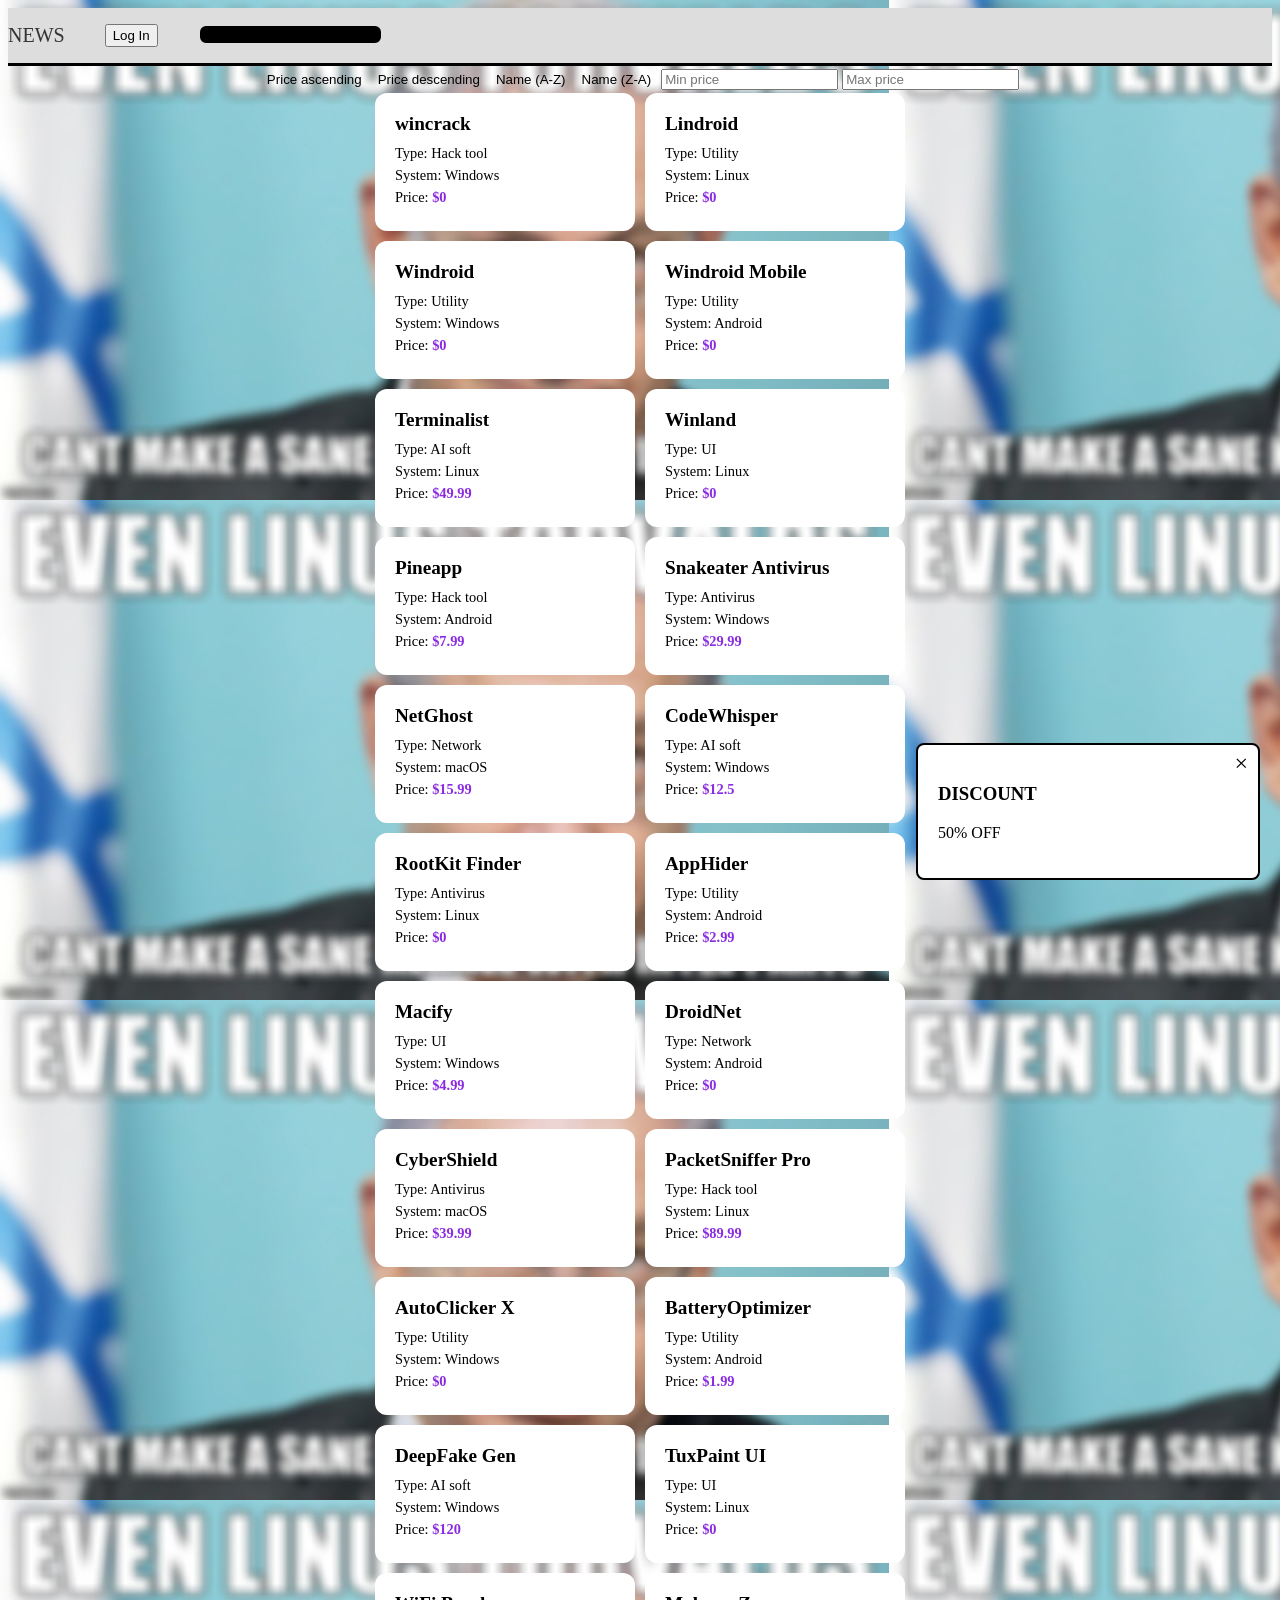
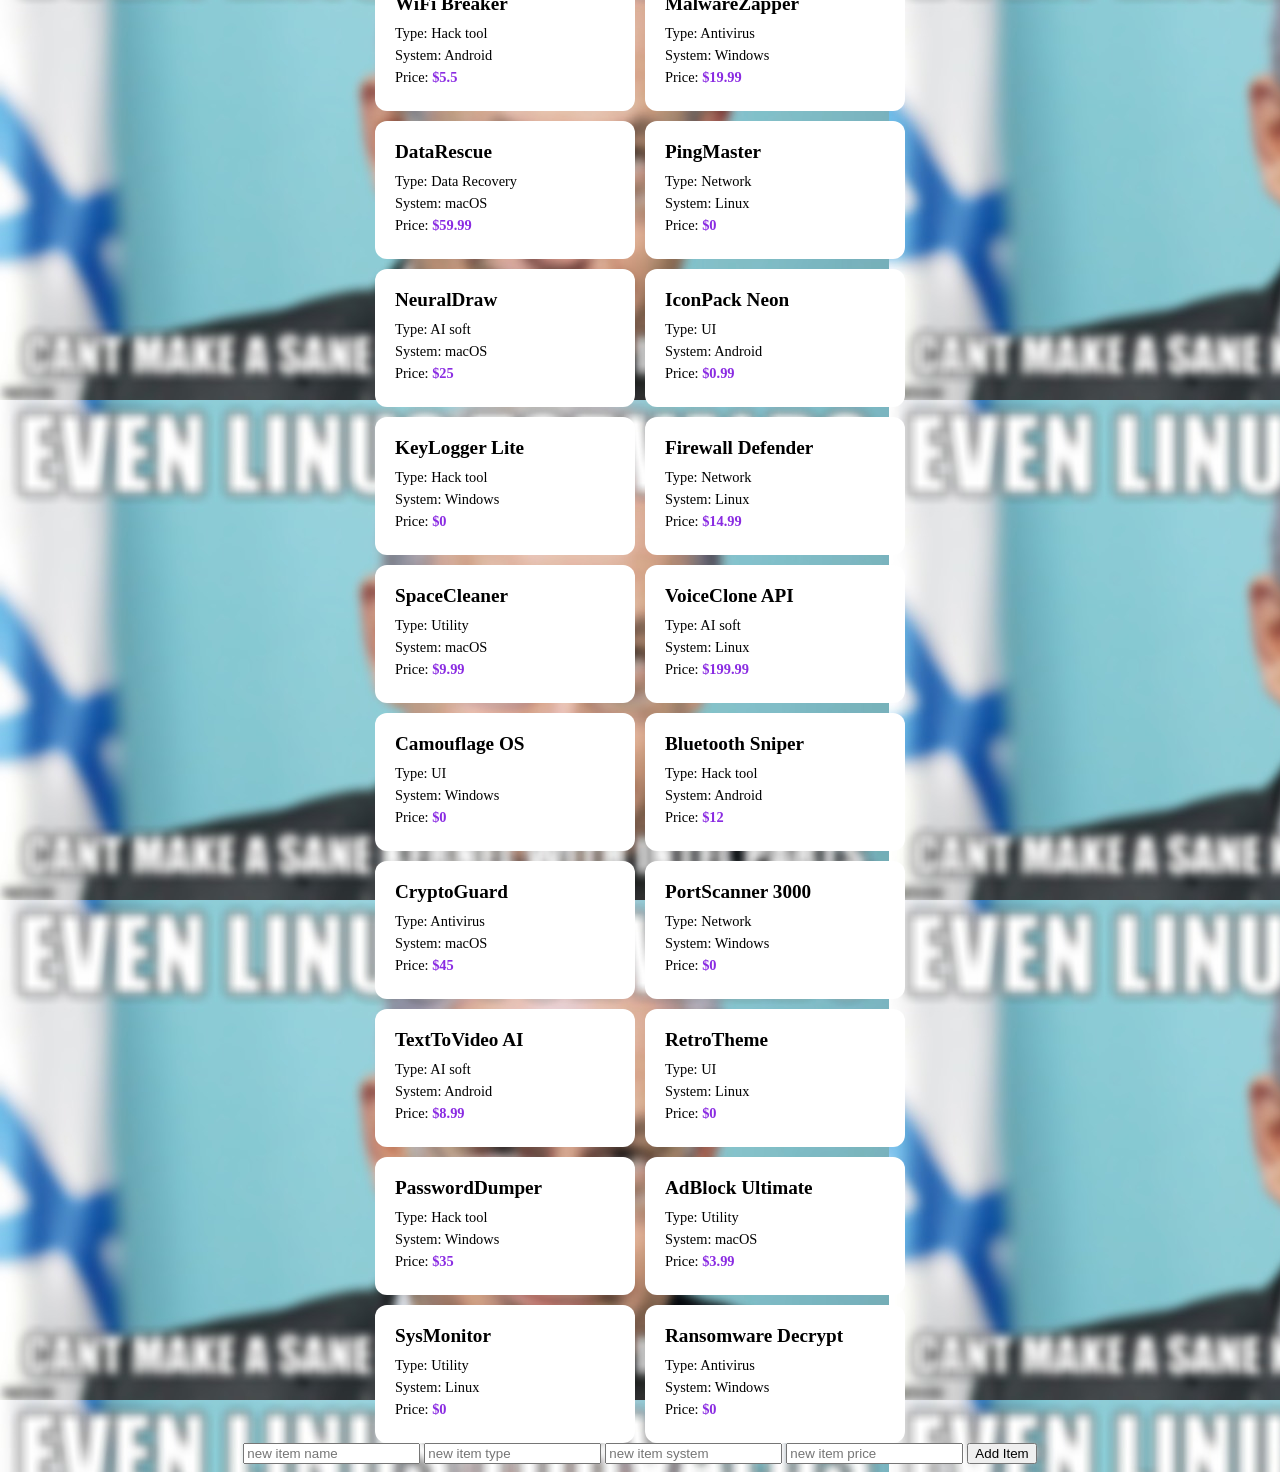
<file: index.html>
<!DOCTYPE html>
<html lang="en">
<head>
    <meta http-equiv="content-type" content="text/html; charset=utf-8" />
    <link rel="stylesheet" href="style.css">
    <title>Zer0tech</title>
</head>
<body>

  <nav>
    <ul class="nav-list">
      <li><a href="wardrobe.html">News</a></li>
      <button id="login-btn">Log In</button>

      <div id="input">
        <input id="search">
      </div>
    </ul>
  </nav>

  <div id="login">
    <form id="login-form">
      <input type="email" id="email" placeholder="Email" required><br>
      <input type="password" id="password" placeholder="Password" required><br>
      <button type="submit">Log In</button>
      <h3>or</h3>
      <button type="button">Sign up</button>
    </form>
  </div>
   
  <div id="ad-window">
    <span id="close-ad">×</span>
    <div class="ad-content">
        <h3>DISCOUNT</h3>
        <p>50% OFF</p>
    </div>
  </div>

  <div id="sort-btns">
    <button id="asc-sort">Price ascending</button>
    <button id="desc-sort">Price descending</button>
    <button id="name-az-sort">Name (A-Z)</button>
    <button id="name-za-sort">Name (Z-A)</button>
    <input id="min-value" placeholder="Min price">
    <input id="max-value" placeholder="Max price">
  </div>

  <div id="cards"></div>

  <div>
    <input type="text" id="new-name" placeholder="new item name">
    <input type="text" id="new-type" placeholder="new item type">
    <input type="text" id="new-system" placeholder="new item system">
    <input type="number" id="new-price" placeholder="new item price">
    <button id="add-item">Add Item</button>
  </div>

  <script src="scripts/storeFilter.js"></script>
  <script src="scripts/scrollToTop.js"></script>
  <script src="scripts/modalLogin.js"></script>
  <script src="scripts/newsSorter.js"></script>
  <script src="scripts/adOnScroll.js"></script>

</body>
</html>
</file>
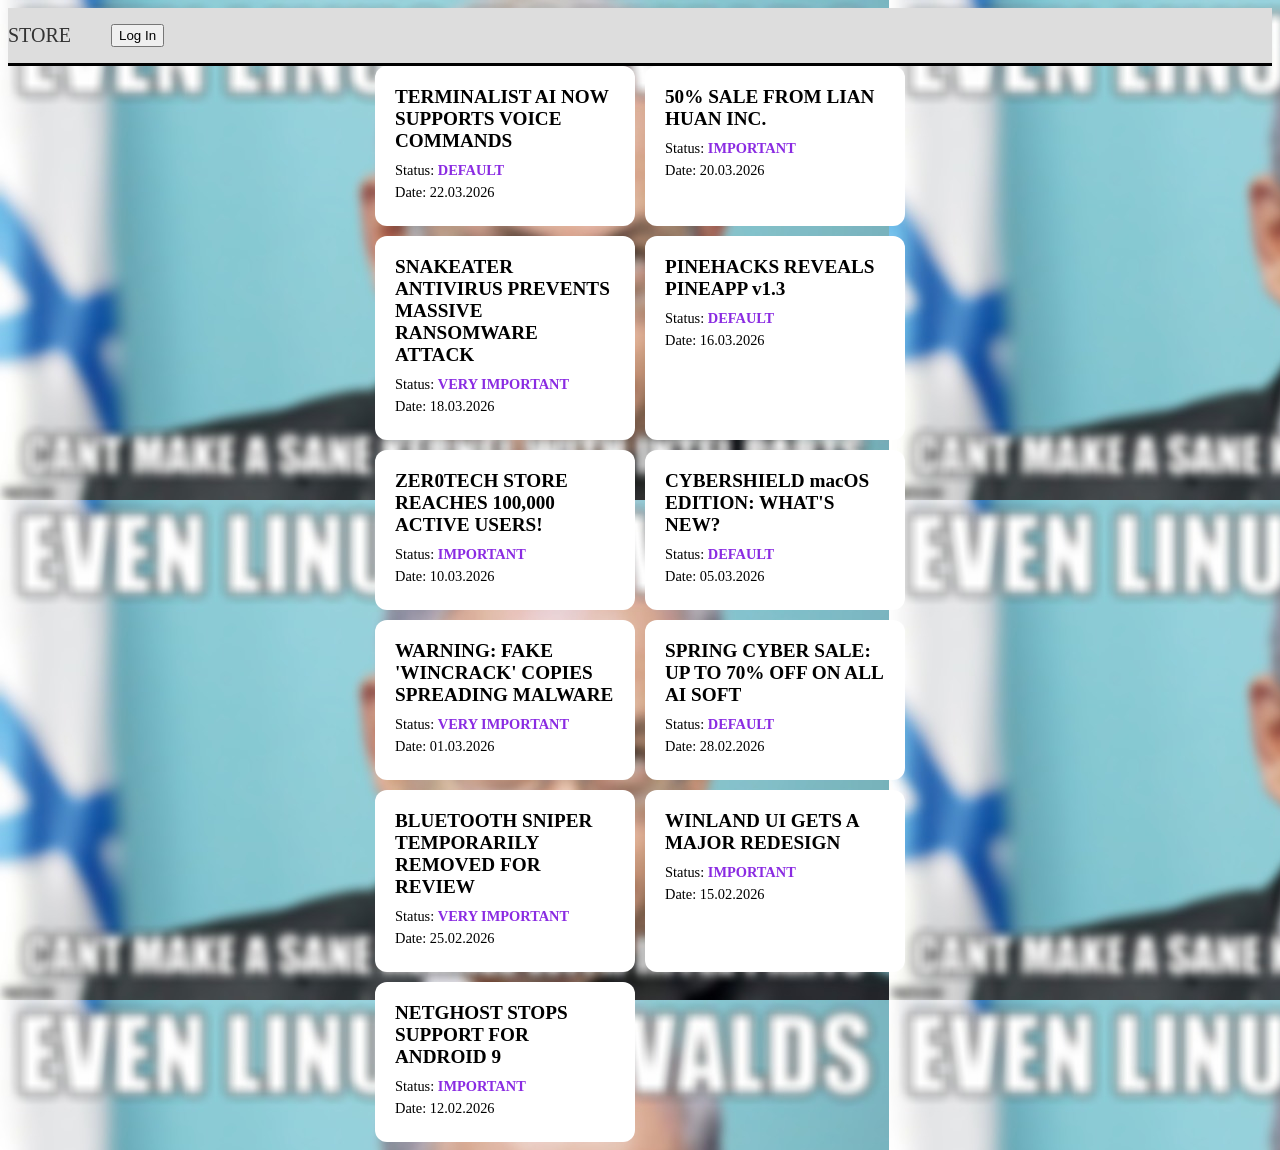
<file: wardrobe.html>
<!DOCTYPE html>
<html lang = "en">
<head>
    <meta http-equiv="content-type" content="text/html; charset=utf-8" />
    <link rel = "stylesheet" href = "style.css">
   
    <title>Zer0tech</title>
</head>

<nav>
    <ul class = "nav-list">
        <li><a href = "index.html">STORE</a></li>
        <button id = "login-btn">Log In</button>
    </ul>
</nav>

<body>

  <div id = "login">
    <form id = "login-form">
      <input type = "email" id = "email" placeholder = "Email" required><br>
      <input type = "password" id = "password" placeholder = "Password" required><br>
      <button type = "submit">Log In</button>
      <h3>or</h3>
      <button type = "submit">Sign Up</button>
    </form>
  </div>

  <div id = "cards"></div>

</body>

  <script src = "scripts/newsSorter.js"></script>
  <script src = "scripts/scrollToTop.js"></script>
  <script src = "scripts/modalLogin.js"></script>

</html>
</file>
<file: style.css>
/* ROOT */
:root {
  --color-main: #ddd;
  --color-background: #333;
  --color-white: #fff;
}

nav {
    display: flex;
    justify-content: space-between;
    align-items: center;
    width: 100%;

    background-color: var(--color-main);
    border-bottom: 3px solid black;
}

nav ul {
    display: flex;
    list-style: none;         
    justify-content: right;
    margin-right: 16px;
    gap: 40px; 
    padding: 0;
}

nav a {
    text-decoration: none;
    color: var(--color-background);
    font-family: var(--font-main);
    font-size: 20px;
    text-transform: uppercase;
    transition: 0.3s ease;
}

body {
  display: flex;
  flex-direction: column;
  align-items: center;
 
  background: url("background.jpg");
}

button {
  cursor: pointer;
}

#search {
  border-radius: 8px;
  width: 100%;
 
  color: var(--color-white);
  background-color: black;
  border: 2px solid var(--color-main);
}

#asc-sort, #desc-sort, #name-az-sort, #name-za-sort {
  padding: 6px;
  border: none;
 
  background: rgba(0, 0, 0, 0.0);
  color: black;
}

#cards {
  display: grid;
  grid-template-columns: 1fr 1fr;
  gap: 10px;
  justify-content: center;
  box-sizing: border-box;
}

.card {
  background-color: #fff;
  color: black;
  border-radius: 12px;
  padding: 20px;
  width: 220px;
  transition: transform 0.2s;
}

.card h3 {
  margin: 0 0 10px 0;
  color: black;
  font-size: 1.2em;
}

.card p {
  margin: 5px 0;
  font-size: 0.9em;
}

.card b {
  color: blueviolet;
}

/*LOG IN MODAL*/
#login {
  padding: 20px 20px;
  position: fixed;
  z-index: 1000;

  visibility: hidden;
  opacity: 0;

  background-color: var(--color-white);
  border: 3px solid;
  border-color: black;
}

#login.show {
  visibility: visible;
  opacity: 1;
}

#login-form {
  display: flex;
  flex-direction: column;
  align-items: center;
}

#login-form button {
  width: 100%;
}

#scroll-btn {
  position: fixed;
  bottom: 30px;
  right: 30px;
  z-index: 1000;
  padding: 10px 20px;

  visibility: hidden;
  cursor: pointer;

  background-color: #007bff;
  color: white;
  opacity: 0;
}

#scroll-btn.show {
  opacity: 1;
  visibility: visible;
}

#ad-window {
  position: fixed;
  bottom: 20px;
  right: 20px;
  width: 300px;
  padding: 20px;
  z-index: 9999;

  transform: translateY(150%); 

  background-color: #ffffff;
  border: 2px solid black;
  border-color: black;
  border-radius: 8px;
}

#ad-window.show-ad {
  transform: translateY(0);
}

#close-ad {
  position: absolute;
  top: 5px;
  right: 10px;
  font-size: 24px;
  color: black;
  cursor: pointer;
}
</file>
